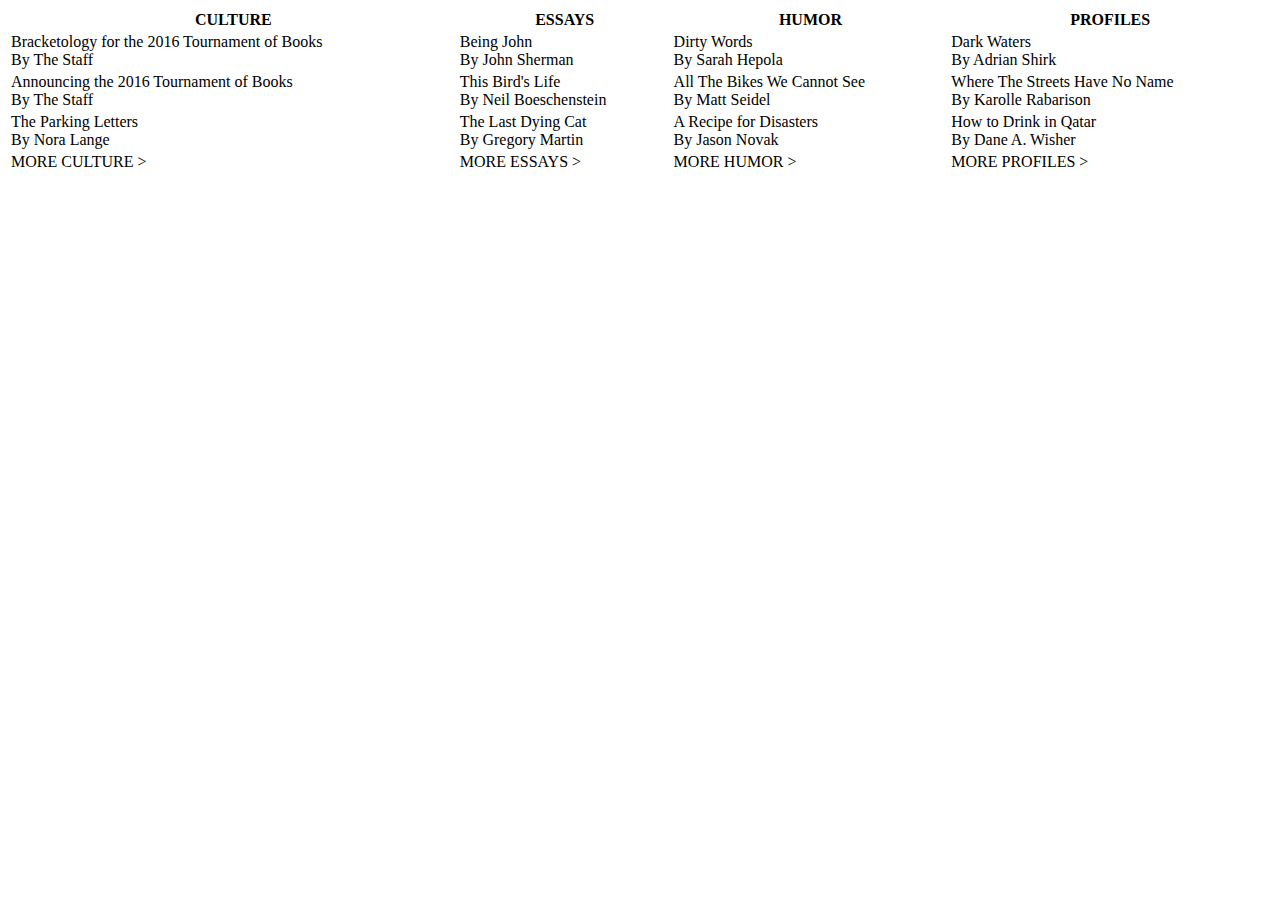
<file: Explorer_mode/index.html>
<!DOCTYPE html>
<html>
   <head>
      <link rel="stylesheet" href="style.css" type="text/css">
   </head>
   <body>
      <table style="width:100%">
         <tr>
            <th>CULTURE</th>
            <th>ESSAYS</th>
            <th>HUMOR</th>
            <th>PROFILES</th>
         </tr>
         <tr>
            <td>Bracketology for the 2016 Tournament of Books<br/><span>By The Staff</span></td>
            <td>Being John<br/><span>By John Sherman</span></td>
            <td>Dirty Words<br/><span>By Sarah Hepola</span></td>
            <td>Dark Waters<br/><span>By Adrian Shirk</span></td>
         </tr>
         <tr>
            <td>Announcing the 2016 Tournament of Books<br/><span>By The Staff</span></td>
            <td>This Bird's Life<br/><span>By Neil Boeschenstein</span></td>
            <td>All The Bikes We Cannot See<br/><span>By Matt Seidel</span></td>
            <td>Where The Streets Have No Name<br/><span>By Karolle Rabarison</span></td>
         </tr>
         <tr>
            <td>The Parking Letters<br/><span>By Nora Lange</span></td>
            <td>The Last Dying Cat<br/><span>By Gregory Martin</span></td>
            <td>A Recipe for Disasters<br/><span>By Jason Novak</span></td>
            <td>How to Drink in Qatar<br/><span>By Dane A. Wisher</span></td>
         </tr>
         <tr>
            <td>MORE CULTURE ></td>
            <td>MORE ESSAYS ></td>
            <td>MORE HUMOR ></td>
            <td>MORE PROFILES ></td>
         </tr>

   </body>
</html>
</file>
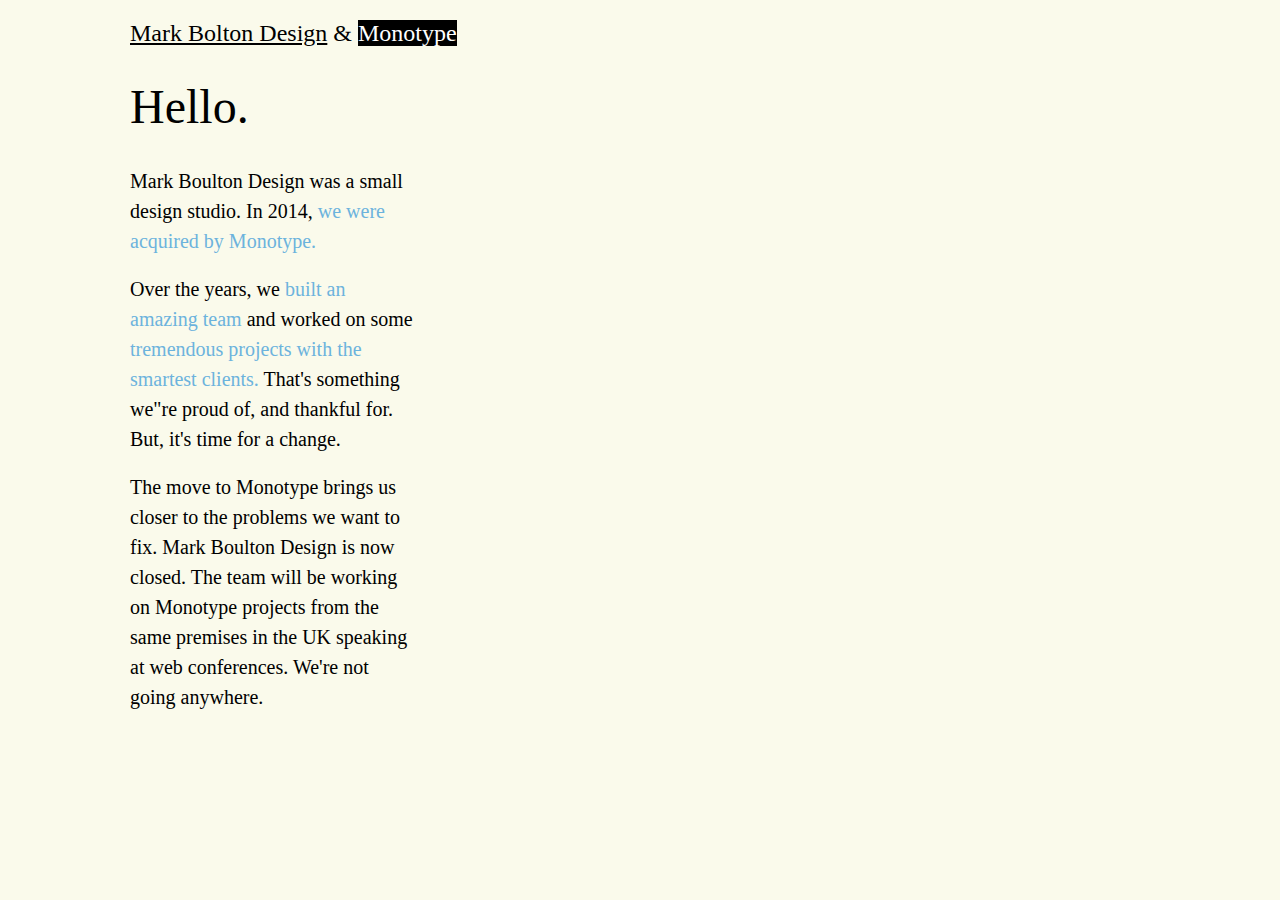
<file: Normal_mode/Article/index.html>
<!DOCTYPE html>
<html>
<head>
   <link href="style.css" rel="stylesheet"/>
</head>
<body>
   <div class="header">
      <h2>
         <u>Mark Bolton Design</u> & <span class="mono">Monotype</span>
      </h2>
      <h1>
         Hello.
      </h1>
   </div>
   <div class="para">
      <p>
         Mark Boulton Design was a small design studio. In 2014,<span class="text"> we were acquired by Monotype.</span>
      </p>
      <br/>
      <p>
         Over the years, we <span class="text">built an amazing team</span> and worked on some <span class="text">tremendous projects with the smartest clients.</span> That's something we"re proud of, and thankful for. But, it's time for a change.
      </p>
      <br/>
      <p>
         The move to Monotype brings us closer to the problems we want to fix. Mark Boulton Design is now closed. The team will be working on Monotype projects from the same premises in the UK speaking at web conferences. We're not going anywhere.
      </p>
   </div>
</body>
</html>
</file>
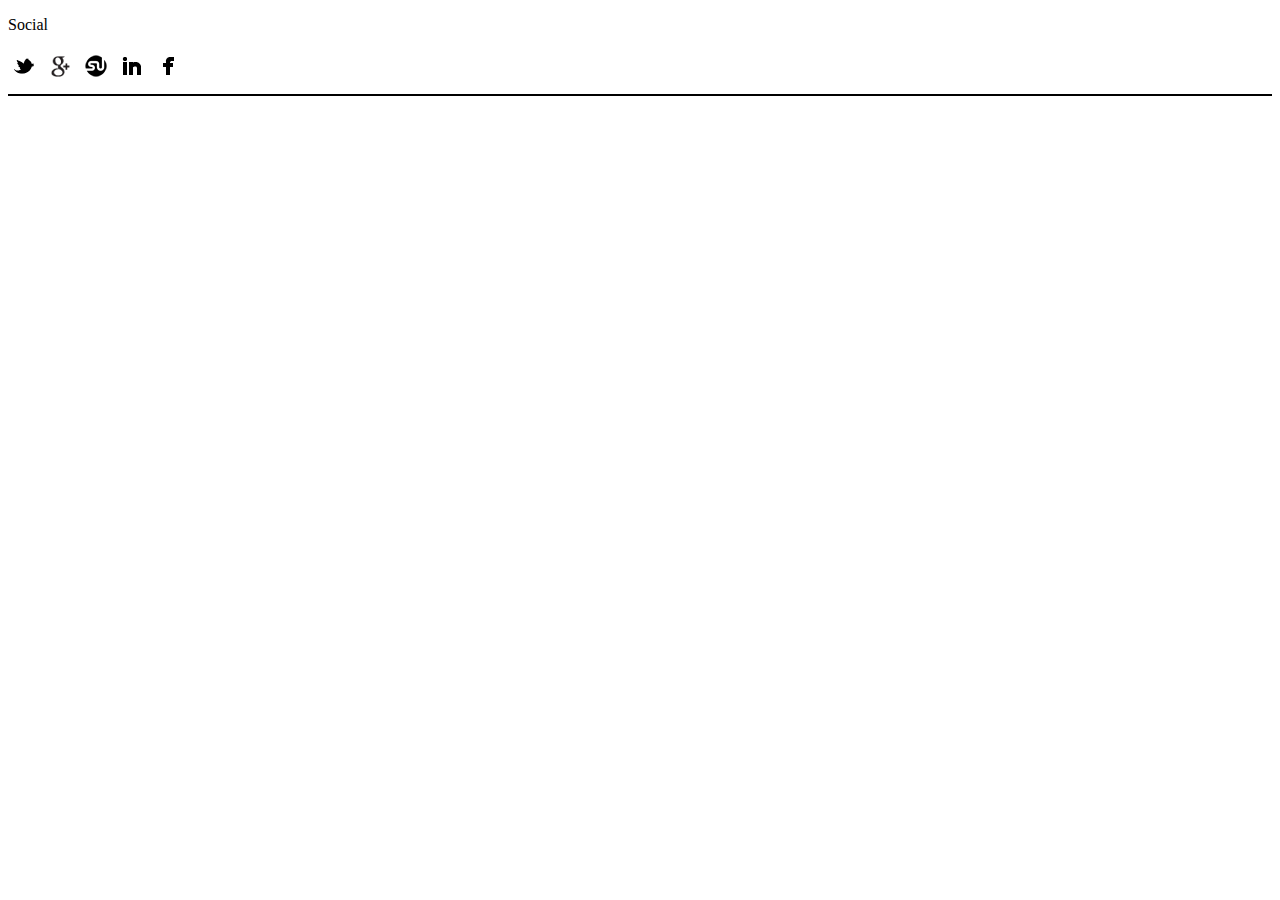
<file: Normal_mode/Icon/index.html>
<!DOCTYPE html>
<html>
   <head>
      <link rel="stylesheet" href="style.css" type="text/css">
   </head>
   <body>
      <div>
         <p>
            Social
         </p>
      </div>
      <div>
         <ul>
            <li>
               <img src="images/twitter-icon-bw.png" alt="twitter" />
            </li>
            <li>
               <img src="images/googleplus-icon-bw.png" alt="google+" />
            </li>
            <li>
               <img src="images/stumbleit-icon-bw.png" alt="stumbleit" />
            </li>
            <li>
               <img src="images/linkedin-icon-bw.png" alt="Linkedin" />
            </li>
            <li>
               <img src="images/facebook-icon-bw.png" alt="facebook" />
            </li>
         </ul>
      </div>
      <div>
         <hr>
      </div>
   </body>
</html>
</file>
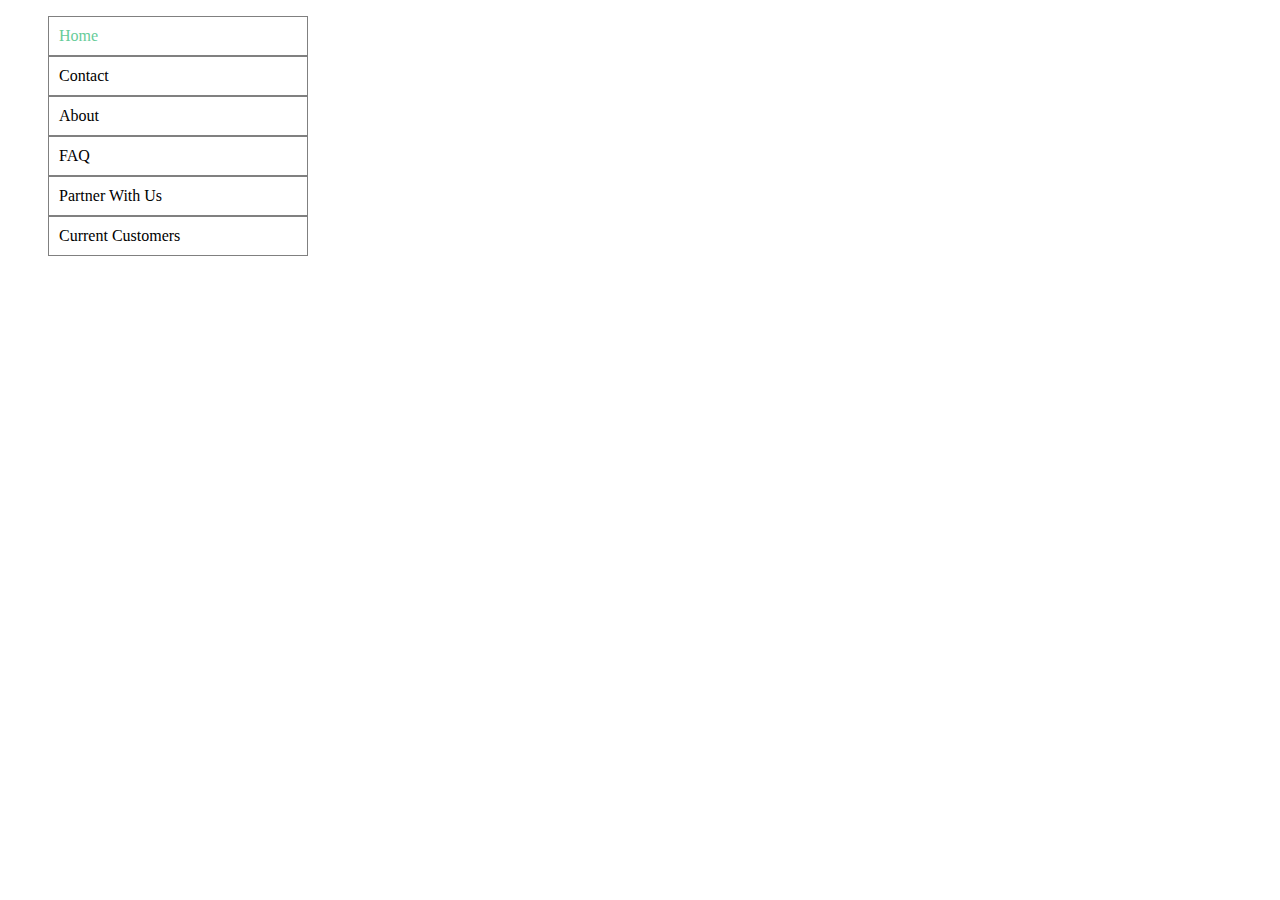
<file: Normal_mode/Menu/index.html>
<!DOCTYPE html>
<html>
   <head>
      <link rel="stylesheet" href="style.css" type="text/css">
   </head>
   <body>
      <div>
         <ul style="List-Style-Type:none">
            <li class="color">Home</li>
            <li>Contact</li>
            <li>About</li>
            <li>FAQ</li>
            <li>Partner With Us</li>
            <li>Current Customers</li>
         </ul>
      </div>
   </body>
</html>
</file>
<file: Explorer_mode/style.css>
* {
   box-sizing: border-box;
   font-family: "Helvetica Neue"
}
</file>
<file: Normal_mode/Article/style.css>
* {
   box-sizing: border-box;
}
body {
   margin-left: 130px;
   margin-right: 265px;

}
.header h2{
   font-weight: normal;
   font-family: "Gerogia";
}

.header h1 {
   font-weight: 100;
   font-size: 300%;
   font-family: "Gerogia";
}
 body {
    background-color: #FAFAEB;
}
.para {
   padding-right: 600px;
}
.para p {
   margin: auto;
   font-family: "Georgia";
   line-height: 1.50;
   font-size: 125%;
}
.mono{
    background-color: #000;
    color: white;
    font-family: "Geneva";
}

.text{
   color: #6CB3DD;
}
</file>
<file: Normal_mode/Icon/style.css>
* {
   box-sizing: border-box;
}
ul {
   list-style-type: none;
   margin: 0;
   padding: 0;
}
li {
   display: inline;
}
hr{
   border: none;
   height: 1.5px;
   color: #000;
   background-color: #000;
}
p{
   font-family: "Georgia & Geneva";
}
</file>
<file: Normal_mode/Menu/style.css>
* {
   box-sizing: border-box;
   font-family: "Avenir";
}
ul{
   width:300px;
}
li{
   border-style: solid;
   border-width: 1px;
   border-color: gray;
   padding:10px
}
.color {
   color:#66CC99;
}
</file>
